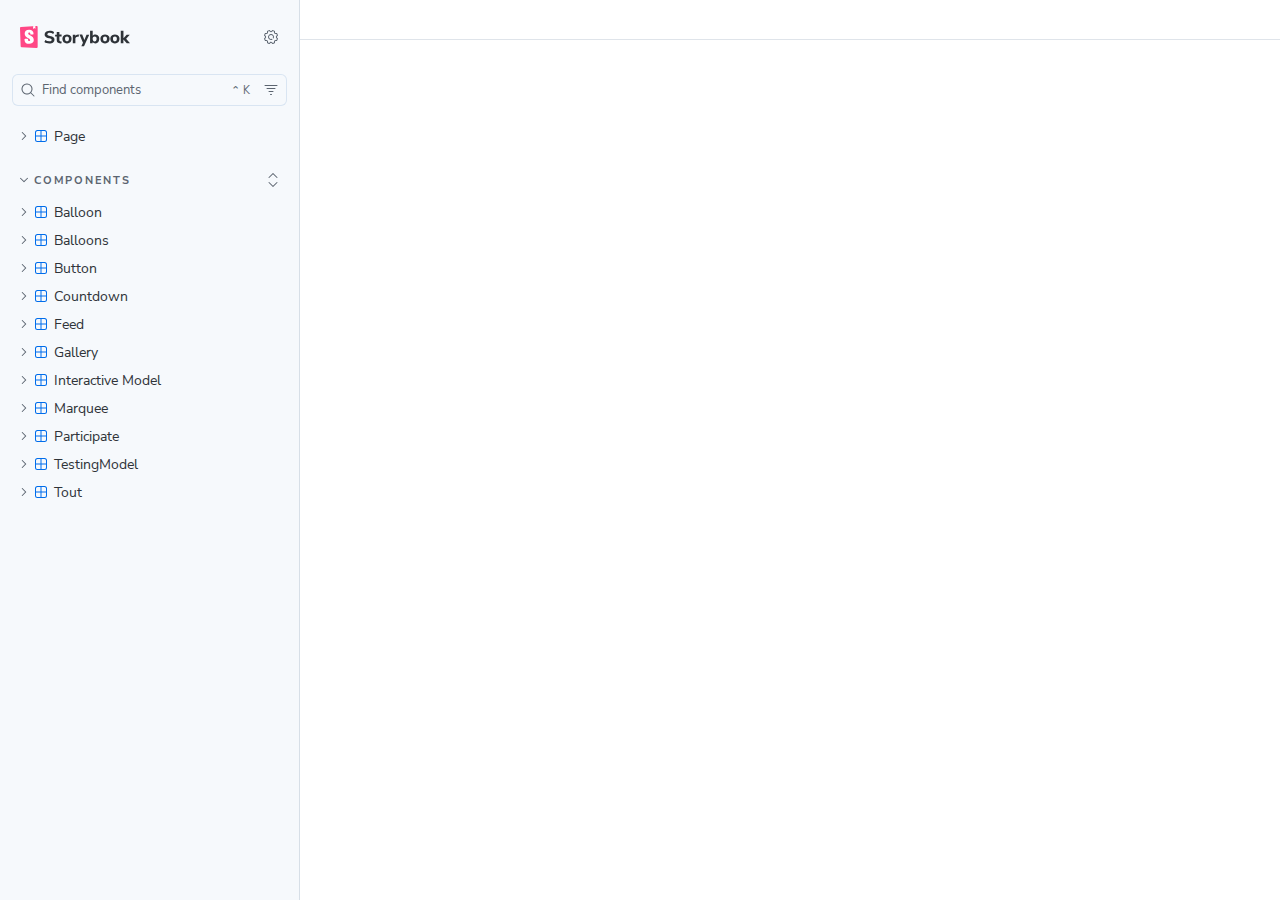
<file: index.html>
<!DOCTYPE html>
<html lang="en">
  <head>
    <meta charset="utf-8" />

    <title>storybook - Storybook</title>
    <meta name="viewport" content="width=device-width, initial-scale=1" />

    
    <link rel="icon" type="image/svg+xml" href="./favicon.svg" />
    
    <style>
      @font-face {
        font-family: 'Nunito Sans';
        font-style: normal;
        font-weight: 400;
        font-display: swap;
        src: url('./sb-common-assets/nunito-sans-regular.woff2') format('woff2');
      }

      @font-face {
        font-family: 'Nunito Sans';
        font-style: italic;
        font-weight: 400;
        font-display: swap;
        src: url('./sb-common-assets/nunito-sans-italic.woff2') format('woff2');
      }

      @font-face {
        font-family: 'Nunito Sans';
        font-style: normal;
        font-weight: 700;
        font-display: swap;
        src: url('./sb-common-assets/nunito-sans-bold.woff2') format('woff2');
      }

      @font-face {
        font-family: 'Nunito Sans';
        font-style: italic;
        font-weight: 700;
        font-display: swap;
        src: url('./sb-common-assets/nunito-sans-bold-italic.woff2') format('woff2');
      }
    </style>

    <link href="./sb-manager/runtime.js" rel="modulepreload" />

    
    <link href="./sb-addons/storybook-core-server-presets-0/common-manager-bundle.js" rel="modulepreload" />
    
    <link href="./sb-addons/vitest-1/manager-bundle.js" rel="modulepreload" />
    
    <link href="./sb-addons/a11y-2/manager-bundle.js" rel="modulepreload" />
    
    <link href="./sb-addons/docs-3/manager-bundle.js" rel="modulepreload" />
       

    <style>
      #storybook-root[hidden] {
        display: none !important;
      }
    </style>

    
  </head>
  <body>
    <div id="root"></div>

    
    <script>
      
        
          window['FEATURES'] = {
  "argTypeTargetsV7": true,
  "legacyDecoratorFileOrder": false,
  "disallowImplicitActionsInRenderV8": true,
  "viewport": true,
  "highlight": true,
  "controls": true,
  "interactions": true,
  "actions": true,
  "backgrounds": true,
  "outline": true,
  "measure": true,
  "sidebarOnboardingChecklist": true
};
        
      
        
          window['REFS'] = {};
        
      
        
          window['LOGLEVEL'] = "info";
        
      
        
          window['DOCS_OPTIONS'] = {
  "defaultName": "Docs"
};
        
      
        
          window['CONFIG_TYPE'] = "PRODUCTION";
        
      
        
      
        
      
        
          window['TAGS_OPTIONS'] = {};
        
      
        
          window['STORYBOOK_BUILDER'] = "vite";
        
      
        
          window['STORYBOOK_FRAMEWORK'] = "web-components-vite";
        
      
        
          window['STORYBOOK_RENDERER'] = "web-components";
        
      
        
      
    </script>
    

    <script type="module">
      import './sb-manager/globals-runtime.js';

      
        import './sb-addons/storybook-core-server-presets-0/common-manager-bundle.js';
      
        import './sb-addons/vitest-1/manager-bundle.js';
      
        import './sb-addons/a11y-2/manager-bundle.js';
      
        import './sb-addons/docs-3/manager-bundle.js';
      

      import './sb-manager/runtime.js';
    </script>
  </body>
</html>
</file>
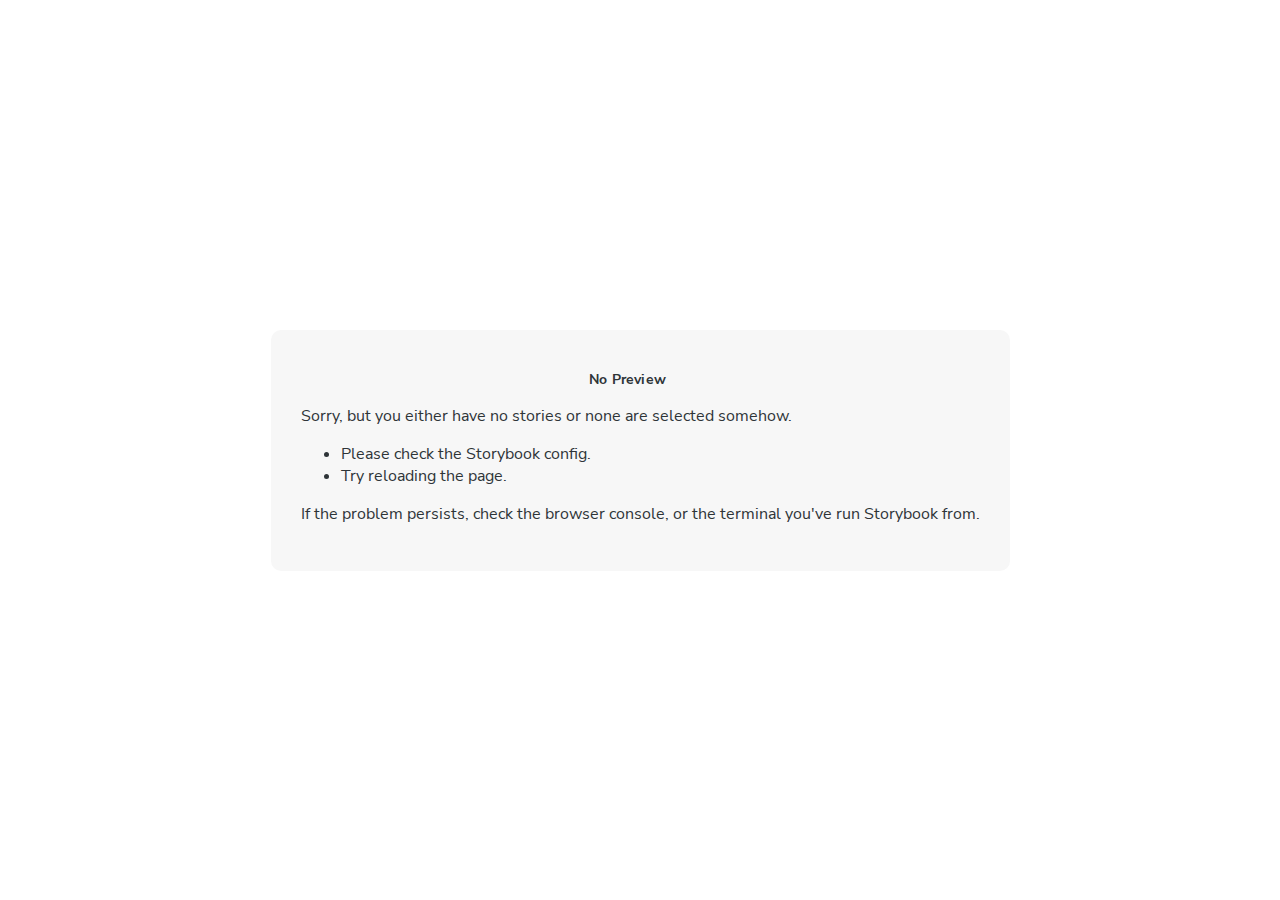
<file: iframe.html>
<!doctype html>
<!--suppress HtmlUnknownTarget -->
<html lang="en">
  <head><script type="module" src="/vite-inject-mocker-entry.js"></script>
    <meta charset="utf-8" />
    <title>Storybook</title>
    <meta name="viewport" content="width=device-width, initial-scale=1" />

    <style>
      @font-face {
        font-family: 'Nunito Sans';
        font-style: normal;
        font-weight: 400;
        font-display: swap;
        src: url('./sb-common-assets/nunito-sans-regular.woff2') format('woff2');
      }

      @font-face {
        font-family: 'Nunito Sans';
        font-style: italic;
        font-weight: 400;
        font-display: swap;
        src: url('./sb-common-assets/nunito-sans-italic.woff2') format('woff2');
      }

      @font-face {
        font-family: 'Nunito Sans';
        font-style: normal;
        font-weight: 700;
        font-display: swap;
        src: url('./sb-common-assets/nunito-sans-bold.woff2') format('woff2');
      }

      @font-face {
        font-family: 'Nunito Sans';
        font-style: italic;
        font-weight: 700;
        font-display: swap;
        src: url('./sb-common-assets/nunito-sans-bold-italic.woff2') format('woff2');
      }
    </style>

    <script>
      window.CONFIG_TYPE = 'PRODUCTION';
      window.LOGLEVEL = 'info';
      window.FRAMEWORK_OPTIONS = {};
      window.CHANNEL_OPTIONS = {};
      window.FEATURES = {"argTypeTargetsV7":true,"legacyDecoratorFileOrder":false,"disallowImplicitActionsInRenderV8":true,"viewport":true,"highlight":true,"controls":true,"interactions":true,"actions":true,"backgrounds":true,"outline":true,"measure":true,"sidebarOnboardingChecklist":true};
      window.STORIES = [{"titlePrefix":"","directory":"./src","files":"**/*.mdx","importPathMatcher":"^\\.[\\\\/](?:src(?:[\\\\/](?!\\.)(?:(?:(?!(?:^|[\\\\/])\\.).)*?)[\\\\/]|[\\\\/]|$)(?!\\.)(?=.)[^\\\\/]*?\\.mdx)$"},{"titlePrefix":"","directory":"./src","files":"**/*.stories.@(js|jsx|mjs|ts|tsx)","importPathMatcher":"^\\.[\\\\/](?:src(?:[\\\\/](?!\\.)(?:(?:(?!(?:^|[\\\\/])\\.).)*?)[\\\\/]|[\\\\/]|$)(?!\\.)(?=.)[^\\\\/]*?\\.stories\\.(js|jsx|mjs|ts|tsx))$"}];
      window.DOCS_OPTIONS = {"defaultName":"Docs"};
      window.TAGS_OPTIONS = {};

      

      // We do this so that "module && module.hot" etc. in Storybook source code
      // doesn't fail (it will simply be disabled)
      window.module = undefined;
      window.global = window;
    </script>
    <base target="_parent" />

<style>
  /* While we aren't showing the main block yet, but still preparing, we want everything the user has rendered, which may or may not be in #storybook-root, to be display none */
  .sb-show-preparing-story:not(.sb-show-main) > :not(.sb-preparing-story) {
    display: none;
  }

  .sb-show-preparing-docs:not(.sb-show-main) > :not(.sb-preparing-docs) {
    display: none;
  }

  /* Hide our own blocks when we aren't supposed to be showing them */
  :not(.sb-show-preparing-story) > .sb-preparing-story,
  :not(.sb-show-preparing-docs) > .sb-preparing-docs,
  :not(.sb-show-nopreview) > .sb-nopreview,
  :not(.sb-show-errordisplay) > .sb-errordisplay {
    display: none;
  }

  .sb-show-main.sb-main-centered {
    margin: 0;
    display: flex;
    align-items: center;
    min-height: 100vh;
  }

  .sb-show-main.sb-main-centered #storybook-root {
    box-sizing: border-box;
    margin: auto;
    padding: 1rem;
    max-height: 100%;
    /* Hack for centering correctly in IE11 */
  }

  /* Vertical centering fix for IE11 */
  @media screen and (-ms-high-contrast: none), (-ms-high-contrast: active) {
    .sb-show-main.sb-main-centered:after {
      content: '';
      min-height: inherit;
      font-size: 0;
    }
  }

  .sb-show-main.sb-main-fullscreen {
    margin: 0;
    padding: 0;
    display: block;
  }

  .sb-show-main.sb-main-padded {
    margin: 0;
    padding: 1rem;
    display: block;
    box-sizing: border-box;
  }

  .sb-wrapper {
    position: fixed;
    top: 0;
    bottom: 0;
    left: 0;
    right: 0;
    box-sizing: border-box;

    padding: 40px;
    font-family:
      'Nunito Sans',
      -apple-system,
      '.SFNSText-Regular',
      'San Francisco',
      BlinkMacSystemFont,
      'Segoe UI',
      'Helvetica Neue',
      Helvetica,
      Arial,
      sans-serif;
    -webkit-font-smoothing: antialiased;
    overflow: auto;
  }

  @media (max-width: 700px) {
    .sb-wrapper {
      padding: 20px;
    }
  }

  @media (max-width: 500px) {
    .sb-wrapper {
      padding: 10px;
    }
  }

  .sb-heading {
    font-size: 14px;
    font-weight: 600;
    letter-spacing: 0.2px;
    margin: 10px 0;
    padding-right: 25px;
  }

  .sb-nopreview {
    display: flex;
    align-content: center;
    justify-content: center;
    box-sizing: border-box;
  }

  .sb-nopreview_main {
    margin: auto;
    padding: 30px;
    border-radius: 10px;
    background: rgb(247, 247, 247);
    color: rgb(46, 52, 56);

    & * {
      background: rgb(247, 247, 247);
      color: rgb(46, 52, 56);
    }
  }

  .sb-nopreview_heading {
    text-align: center;
  }

  .sb-errordisplay {
    background: #f6f9fc;
    color: black;
    z-index: 999999;
    width: 100vw;
    min-height: 100vh;
    box-sizing: border-box;
  }

  .sb-errordisplay_main {
    margin: auto;
    padding: 24px;
    display: flex;
    box-sizing: border-box;

    flex-direction: column;
    min-height: 100%;
    width: 100%;
    border-radius: 6px;
    background: white;
    color: black;
    border: 1px solid #ff0000;
    box-shadow: 0 0 64px rgba(0, 0, 0, 0.1);
    gap: 24px;

    & ol {
      padding-left: 18px;
      margin: 0;
    }

    /* Redefine colors to ensure readability regardless of user-provided * selectors. */
    * {
      background: white;
      color: black;
    }

    & h1 {
      font-family: Nunito Sans;
      font-size: 22px;
      font-weight: 400;
      line-height: 30px;
      font-weight: normal;
      margin: 0;

      &::before {
        content: '';
        display: inline-block;
        width: 12px;
        height: 12px;
        background: #ff4400;
        border-radius: 50%;
        margin-right: 8px;
      }
    }

    & p,
    & ol {
      font-family: Nunito Sans;
      font-size: 14px;
      font-weight: 400;
      line-height: 19px;
      margin: 0;
    }

    & li + li {
      margin: 0;
      padding: 0;
      padding-top: 12px;
    }

    & a {
      color: currentColor;
    }

    & .sb-errordisplay_code {
      padding: 10px;
      flex: 1;
      background: #242424;
      color: #c6c6c6;
      box-sizing: border-box;

      font-size: 14px;
      font-weight: 400;
      line-height: 19px;
      border-radius: 4px;

      font-family:
        'Operator Mono', 'Fira Code Retina', 'Fira Code', 'FiraCode-Retina', 'Andale Mono',
        'Lucida Console', Consolas, Monaco, monospace;
      margin: 0;
      overflow: auto;

      & code {
        background-color: inherit;
        color: inherit;
      }
    }

    & .sb-errordisplay pre {
      white-space: pre-wrap;
      white-space: revert;
    }
  }

  @-webkit-keyframes sb-rotate360 {
    from {
      transform: rotate(0deg);
    }

    to {
      transform: rotate(360deg);
    }
  }

  @keyframes sb-rotate360 {
    from {
      transform: rotate(0deg);
    }

    to {
      transform: rotate(360deg);
    }
  }

  @-webkit-keyframes sb-glow {
    0%,
    100% {
      opacity: 1;
    }

    50% {
      opacity: 0.4;
    }
  }

  @keyframes sb-glow {
    0%,
    100% {
      opacity: 1;
    }

    50% {
      opacity: 0.4;
    }
  }

  /* We display the preparing loaders *over* the rendering story */
  .sb-preparing-story,
  .sb-preparing-docs {
    background-color: white;
    /* Maximum possible z-index. It would be better to use stacking contexts to ensure it's always
    on top, but this isn't possible as it would require making CSS changes that could affect user code */
    z-index: 2147483647;
  }

  .sb-loader {
    -webkit-animation: sb-rotate360 0.7s linear infinite;
    animation: sb-rotate360 0.7s linear infinite;
    border-color: rgba(97, 97, 97, 0.29);
    border-radius: 50%;
    border-style: solid;
    border-top-color: #646464;
    border-width: 2px;
    display: inline-block;
    height: 32px;
    left: 50%;
    margin-left: -16px;
    margin-top: -16px;
    mix-blend-mode: difference;
    overflow: hidden;
    position: absolute;
    top: 50%;
    transition: all 200ms ease-out;
    vertical-align: top;
    width: 32px;
    z-index: 4;
  }

  .sb-previewBlock {
    background: #fff;
    border: 1px solid rgba(0, 0, 0, 0.1);
    border-radius: 4px;
    box-shadow: rgba(0, 0, 0, 0.1) 0 1px 3px 0;
    margin: 25px auto 40px;
    max-width: 600px;
  }

  .sb-previewBlock_header {
    align-items: center;
    box-shadow: rgba(0, 0, 0, 0.1) 0 -1px 0 0 inset;
    display: flex;
    gap: 14px;
    height: 40px;
    padding: 0 12px;
  }

  .sb-previewBlock_icon {
    -webkit-animation: sb-glow 1.5s ease-in-out infinite;
    animation: sb-glow 1.5s ease-in-out infinite;
    background: #e6e6e6;
    height: 14px;
    width: 14px;
  }

  .sb-previewBlock_icon:last-child {
    margin-left: auto;
  }

  .sb-previewBlock_body {
    -webkit-animation: sb-glow 1.5s ease-in-out infinite;
    animation: sb-glow 1.5s ease-in-out infinite;
    height: 182px;
    position: relative;
  }

  .sb-argstableBlock {
    border-collapse: collapse;
    border-spacing: 0;
    font-size: 13px;
    line-height: 20px;
    margin: 25px auto 40px;
    max-width: 600px;
    text-align: left;
    width: 100%;
  }

  .sb-argstableBlock th:first-of-type,
  .sb-argstableBlock td:first-of-type {
    padding-left: 20px;
  }

  .sb-argstableBlock th:nth-of-type(2),
  .sb-argstableBlock td:nth-of-type(2) {
    width: 35%;
  }

  .sb-argstableBlock th:nth-of-type(3),
  .sb-argstableBlock td:nth-of-type(3) {
    width: 15%;
  }

  .sb-argstableBlock th:last-of-type,
  .sb-argstableBlock td:last-of-type {
    width: 25%;
    padding-right: 20px;
  }

  .sb-argstableBlock th span,
  .sb-argstableBlock td span {
    -webkit-animation: sb-glow 1.5s ease-in-out infinite;
    animation: sb-glow 1.5s ease-in-out infinite;
    background-color: rgba(0, 0, 0, 0.1);
    border-radius: 0;
    box-shadow: none;
    color: transparent;
  }

  .sb-argstableBlock th {
    padding: 10px 15px;
  }

  .sb-argstableBlock-body {
    border-radius: 4px;
    box-shadow:
      rgba(0, 0, 0, 0.1) 0 1px 3px 1px,
      rgba(0, 0, 0, 0.065) 0 0 0 1px;
  }

  .sb-argstableBlock-body tr {
    background: transparent;
    overflow: hidden;
  }

  .sb-argstableBlock-body tr:not(:first-child) {
    border-top: 1px solid #e6e6e6;
  }

  .sb-argstableBlock-body tr:first-child td:first-child {
    border-top-left-radius: 4px;
  }

  .sb-argstableBlock-body tr:first-child td:last-child {
    border-top-right-radius: 4px;
  }

  .sb-argstableBlock-body tr:last-child td:first-child {
    border-bottom-left-radius: 4px;
  }

  .sb-argstableBlock-body tr:last-child td:last-child {
    border-bottom-right-radius: 4px;
  }

  .sb-argstableBlock-body td {
    background: #fff;
    padding-bottom: 10px;
    padding-top: 10px;
    vertical-align: top;
  }

  .sb-argstableBlock-body td:not(:first-of-type) {
    padding-left: 15px;
    padding-right: 15px;
  }

  .sb-argstableBlock-body button {
    -webkit-animation: sb-glow 1.5s ease-in-out infinite;
    animation: sb-glow 1.5s ease-in-out infinite;
    background-color: rgba(0, 0, 0, 0.1);
    border: 0;
    border-radius: 0;
    box-shadow: none;
    color: transparent;
    display: inline;
    font-size: 12px;
    line-height: 1;
    padding: 10px 16px;
  }

  .sb-argstableBlock-summary {
    margin-top: 4px;
  }

  .sb-argstableBlock-code {
    margin-right: 4px;
    margin-bottom: 4px;
    padding: 2px 5px;
  }

  .sb-sr-only,
  .sb-hidden-until-focus:not(:focus) {
    position: absolute;
    width: 1px;
    height: 1px;
    padding: 0px;
    margin: -1px;
    overflow: hidden;
    clip: rect(0, 0, 0, 0);
    border: none;
  }

  .sb-hidden-until-focus {
    opacity: 0;
    transition: opacity 150ms ease-out;
  }

  .sb-hidden-until-focus:focus {
    opacity: 1;
  }
</style>

<script>
  /* globals window */
  try {
    if (window.top !== window) {
      window.__REACT_DEVTOOLS_GLOBAL_HOOK__ = window.top.__REACT_DEVTOOLS_GLOBAL_HOOK__;
      window.__VUE_DEVTOOLS_GLOBAL_HOOK__ = window.top.__VUE_DEVTOOLS_GLOBAL_HOOK__;
      window.top.__VUE_DEVTOOLS_CONTEXT__ = window.document;
    }
  } catch (e) {
    // eslint-disable-next-line no-console
    console.warn('unable to connect to top frame for connecting dev tools');
  }
</script>

    <script type="module" crossorigin src="./assets/iframe-om6RJKyP.js"></script>
    <link rel="modulepreload" crossorigin href="./assets/preload-helper-PPVm8Dsz.js">
    <link rel="stylesheet" crossorigin href="./assets/iframe-Sl4ZuYh_.css">
  </head>

  <body>
    <div class="sb-preparing-story sb-wrapper">
  <div class="sb-loader"></div>
</div>

<div class="sb-preparing-docs sb-wrapper">
  <div class="sb-previewBlock">
    <div class="sb-previewBlock_header">
      <div class="sb-previewBlock_icon"></div>
      <div class="sb-previewBlock_icon"></div>
      <div class="sb-previewBlock_icon"></div>
      <div class="sb-previewBlock_icon"></div>
    </div>
    <div class="sb-previewBlock_body">
      <div class="sb-loader"></div>
    </div>
  </div>
  <table aria-hidden="true" class="sb-argstableBlock">
    <thead class="sb-argstableBlock-head">
      <tr>
        <th><span>Name</span></th>
        <th><span>Description</span></th>
        <th><span>Default</span></th>
        <th><span>Control </span></th>
      </tr>
    </thead>
    <tbody class="sb-argstableBlock-body">
      <tr>
        <td><span>propertyName</span><span title="Required">*</span></td>
        <td>
          <div><span>This is a short description</span></div>
          <div class="sb-argstableBlock-summary">
            <div><span class="sb-argstableBlock-code">summary</span></div>
          </div>
        </td>
        <td>
          <div><span class="sb-argstableBlock-code">defaultValue</span></div>
        </td>
        <td><button>Set string</button></td>
      </tr>
      <tr>
        <td><span>propertyName</span><span>*</span></td>
        <td>
          <div><span>This is a short description</span></div>
          <div class="sb-argstableBlock-summary">
            <div><span class="sb-argstableBlock-code">summary</span></div>
          </div>
        </td>
        <td>
          <div><span class="sb-argstableBlock-code">defaultValue</span></div>
        </td>
        <td><button>Set string</button></td>
      </tr>
      <tr>
        <td><span>propertyName</span><span>*</span></td>
        <td>
          <div><span>This is a short description</span></div>
          <div class="sb-argstableBlock-summary">
            <div><span class="sb-argstableBlock-code">summary</span></div>
          </div>
        </td>
        <td>
          <div><span class="sb-argstableBlock-code">defaultValue</span></div>
        </td>
        <td><button>Set string</button></td>
      </tr>
    </tbody>
  </table>
</div>

<div class="sb-nopreview sb-wrapper">
  <div class="sb-nopreview_main">
    <h1 class="sb-nopreview_heading sb-heading">No Preview</h1>
    <p>Sorry, but you either have no stories or none are selected somehow.</p>
    <ul>
      <li>Please check the Storybook config.</li>
      <li>Try reloading the page.</li>
    </ul>
    <p>
      If the problem persists, check the browser console, or the terminal you've run Storybook from.
    </p>
  </div>
</div>

<div class="sb-errordisplay sb-wrapper">
  <div class="sb-errordisplay_main">
    <h1 id="error-message"></h1>
    <p>
      The component failed to render properly, likely due to a configuration issue in Storybook.
      Here are some common causes and how you can address them:
    </p>
    <ol>
      <li>
        <strong>Missing Context/Providers</strong>: You can use decorators to supply specific
        contexts or providers, which are sometimes necessary for components to render correctly. For
        detailed instructions on using decorators, please visit the
        <a href="https://storybook.js.org/docs/writing-stories/decorators"
          >Decorators documentation</a
        >.
      </li>
      <li>
        <strong>Misconfigured Webpack or Vite</strong>: Verify that Storybook picks up all necessary
        settings for loaders, plugins, and other relevant parameters. You can find step-by-step
        guides for configuring
        <a href="https://storybook.js.org/docs/builders/webpack">Webpack</a> or
        <a href="https://storybook.js.org/docs/builders/vite">Vite</a>
        with Storybook.
      </li>
      <li>
        <strong>Missing Environment Variables</strong>: Your Storybook may require specific
        environment variables to function as intended. You can set up custom environment variables
        as outlined in the
        <a href="https://storybook.js.org/docs/configure/environment-variables"
          >Environment Variables documentation</a
        >.
      </li>
    </ol>
    <pre class="sb-errordisplay_code"><code id="error-stack"></code></pre>
  </div>
</div>

    <div id="storybook-root"></div>
    <div id="storybook-docs"></div>
    <script>
      function __onViteAppLoadingError(event) {
        const hostname = globalThis.location.hostname;
        if (hostname !== 'localhost' && globalThis.CONFIG_TYPE === 'DEVELOPMENT') {
          const message = `Failed to load the Storybook preview file 'vite-app.js':

It looks like you're visiting the Storybook development server on another hostname than localhost: '${hostname}', but you haven't configured the necessary security features to support this.
Please re-run your Storybook development server with the '--host ${hostname}' flag, or manually configure your Vite allowedHosts configuration with viteFinal.

See:`;
          const docs = [
            'https://storybook.js.org/docs/api/cli-options#dev',
            'https://storybook.js.org/docs/api/main-config/main-config-vite-final',
            'https://vite.dev/config/server-options.html#server-allowedhosts',
          ];
          console.error(`${message}\n${docs.map((doc) => `- ${doc}`).join('\n')}`);

          document.getElementById('storybook-root').innerHTML =
            `<p style="color: red; max-width: 70ch">${message.replaceAll(
              '\n',
              '<br/>'
            )}<ul>${docs.map((doc) => `<li><a href='${doc}' target='_blank'>${doc}</a></li>`).join('')}<ul></p>`;
          return;
        }
      }
    </script>
  </body>
</html>
</file>
<file: assets/iframe-Sl4ZuYh_.css>
@import"https://fonts.googleapis.com/css2?family=IBM+Plex+Sans:ital,wght@0,100..700;1,100..700&family=Poppins:ital,wght@0,400;0,500;0,600;0,700;1,400;1,500;1,600;1,700&display=swap";body div[data-embed-id="311567"]{--tb-font: var(--vh-font-poppins);--tb-su-btn-font: var(--vh-font-poppins);--tb-author-font: var(--vh-font-poppins);--tb-popup-font: var(--vh-font-poppins);--tb-popup-author-font: var(--vh-font-poppins);--tb-btn-font: var(--vh-font-poppins)}.tb_sb_btn_wrap_{font-family:var(--vh-font-poppins)}:root{--vh-color-navy: #002C4E;--vh-color-green: #025F1D;--vh-color-light-green: #84C12F;--vh-color-white: #FFFFFF;--vh-color-turquoise: #2AC8BE;--vh-color-turquoise-light: #96FFF8;--vh-color-chocolate: #622227;--vh-color-light-gray: #F9F9F9;--vh-color-gray: #E4E4E4;--vh-color-video-gray: #bebebe;--vh-color-orange: #ff6b08;--vh-max-width-small: 810px;--vh-max-width-medium: 1280px;--vh-max-width-large: 1440px;--vh-font-feature-display-condensed: "FeatureDisplayCondensed", sans-serif;--vh-font-ibm-plex-sans: "IBM Plex Sans", sans-serif;--vh-font-poppins: "Poppins", sans-serif}*{-webkit-font-smoothing:antialiased;-moz-osx-font-smoothing:grayscale}html{scroll-behavior:smooth}@font-face{font-family:FeatureDisplayCondensed;font-weight:400;src:url(../fonts/FeatureDisplayCondensed-Regular-Web.woff2) format("woff2")}@font-face{font-family:FeatureDisplayCondensed;font-weight:400;font-style:italic;src:url(../fonts/FeatureDisplayCondensed-RegularItalic-Web.woff2) format("woff2")}@font-face{font-family:FeatureDisplayCondensed;font-weight:700;src:url(../fonts/FeatureDisplayCondensed-Bold-Web.woff2) format("woff2")}@font-face{font-family:FeatureDisplayCondensed;font-weight:700;font-style:italic;src:url(../fonts/FeatureDisplayCondensed-BoldItalic-Web.woff2) format("woff2")}
</file>
